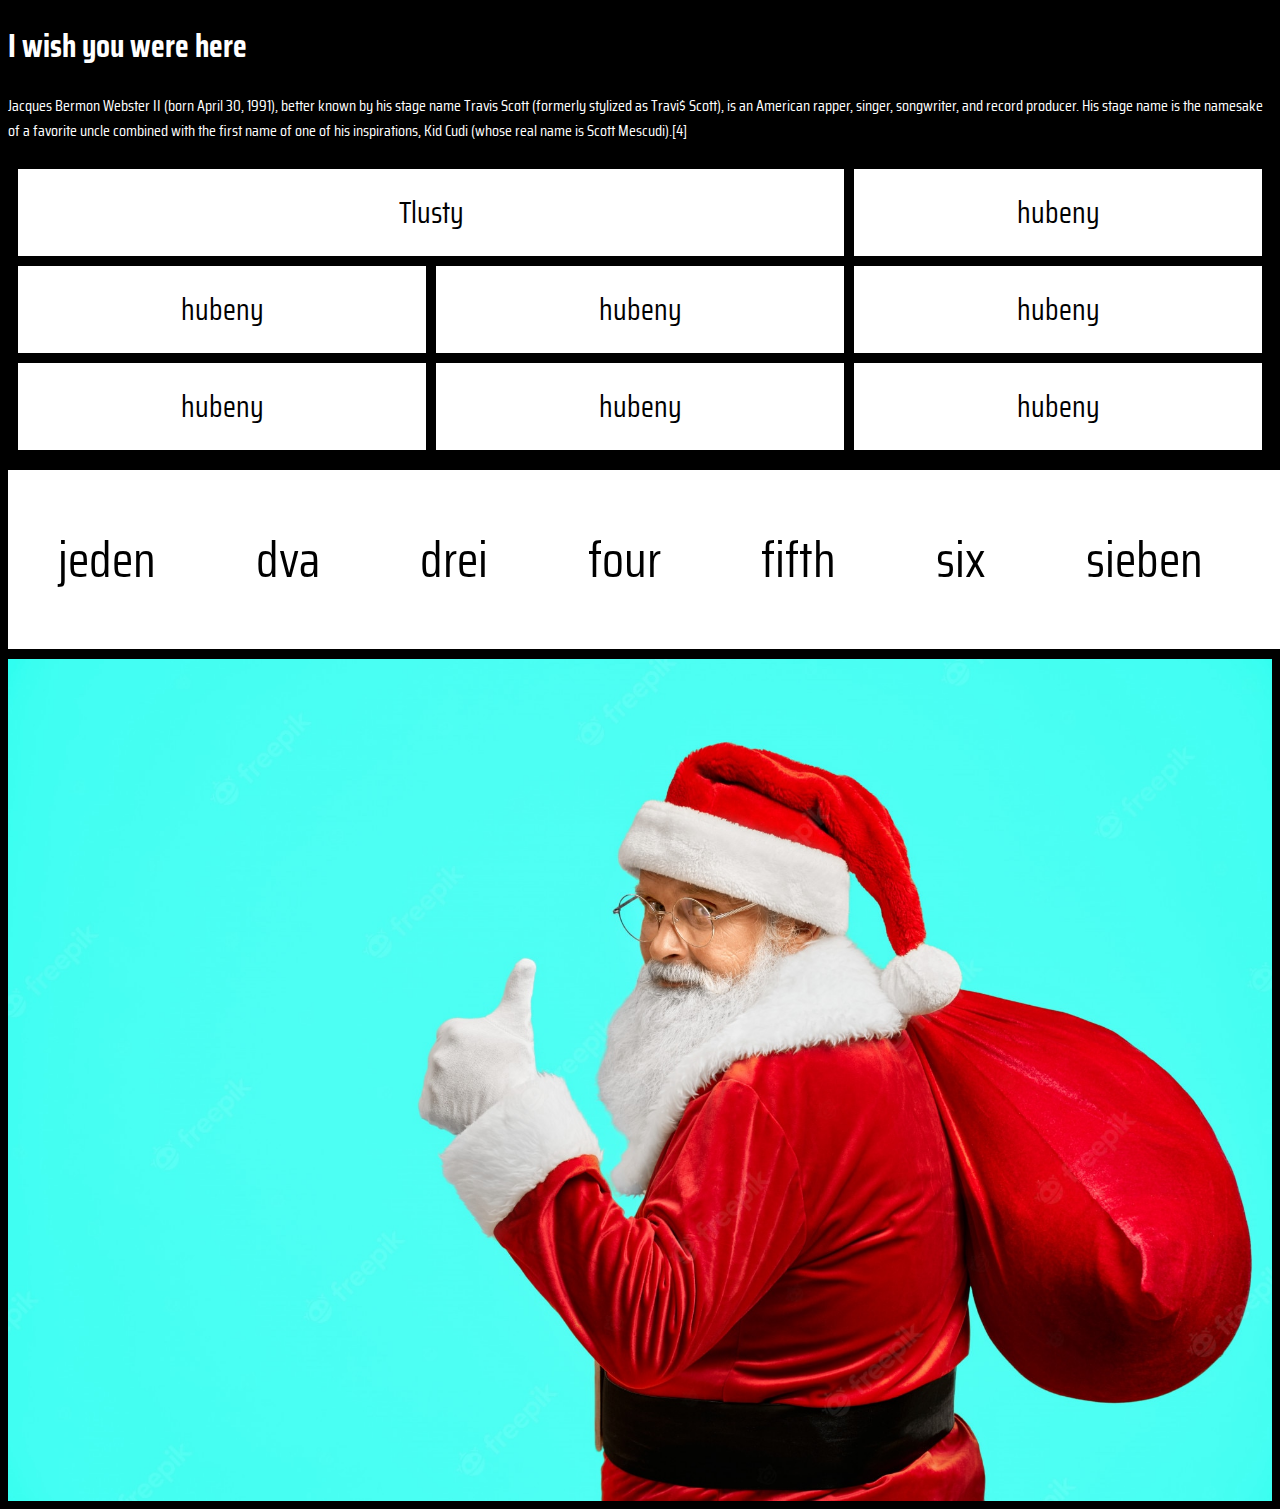
<file: index.html>
<!DOCTYPE html>
<html lang="en">
<head>
    <link rel="stylesheet" href="./CSS/style.css">
    <meta name="viewport" content="width=device-width, initial-scale=1.0">
    <link rel="icon" type="image/x-icon" href="./img/favicon.ico">
    <meta charset="UTF-8">
    <title>Schnitzel</title>

    <link rel="preconnect" href="https://fonts.googleapis.com">
    <link rel="preconnect" href="https://fonts.gstatic.com" crossorigin>
    <link href="https://fonts.googleapis.com/css2?family=Saira+Condensed:wght@100&display=swap" rel="stylesheet">

</head>
<body>

<div class="aaa">
<h1 style="color:white">I wish you were here</h1>
<p style="color:white">Jacques Bermon Webster II (born April 30, 1991), better known by his stage name Travis Scott (formerly stylized as Travi$ Scott), is an American rapper, singer, songwriter, and record producer. His stage name is the namesake of a favorite uncle combined with the first name of one of his inspirations, Kid Cudi (whose real name is Scott Mescudi).[4]</p>
</div>

<div class="grid-container">

    <div class="item1">Tlusty</div>
    <div class="item2">hubeny</div>
    <div class="item3">hubeny</div>
    <div class="item4">hubeny</div>
    <div class="item5">hubeny</div>
    <div class="item6">hubeny</div>
    <div class="item7">hubeny</div>
    <div class="item8">hubeny</div>
</div>

<div class="flex-container">
    <div>jeden</div>
    <div>dva</div>
    <div>drei</div>
    <div>four</div>
    <div>fifth</div>
    <div>six</div>
    <div>sieben</div>
    <div>Santa</div>


</div>
<div class="im">
<img src="./img/img1.jpg" alt="jpg" >
</div>
</body>
</html>
</file>
<file: CSS/style.css>
img {
    max-width: 100%;
    height: auto;
      display: block;
        margin-left: auto;
        margin-right: auto
  }


.grid-container {
  display: grid;
  grid-template-columns: auto auto auto;
  gap: 10px;
  background-color: black;
  padding: 10px;
}

.grid-container > div {
  background-color: white;
  text-align: center;
  padding: 20px 0;
  font-size: 30px;
}

.item1 {
  grid-column-start: 1;
  grid-column-end: 3;
}

.flex-container {
 flex-direction: row;
  background-color: black;


}

.flex-container > div {
  background-color: white;
  margin: 10px;
  padding: 50px;
  font-size: 50px;
  display: block;
    margin-left: auto;
    margin-right: auto

}

.flex-container {
  display: flex;
  flex-direction: row;



}

/* Responsive layout - makes a one column layout instead of a two-column layout */
@media (max-width: 800px) {
  .flex-container {
    flex-direction: column;
  }
}



body{
background-color: black;

font-family: 'Saira Condensed', sans-serif;
}

aaa. {
  color: white;
</file>
